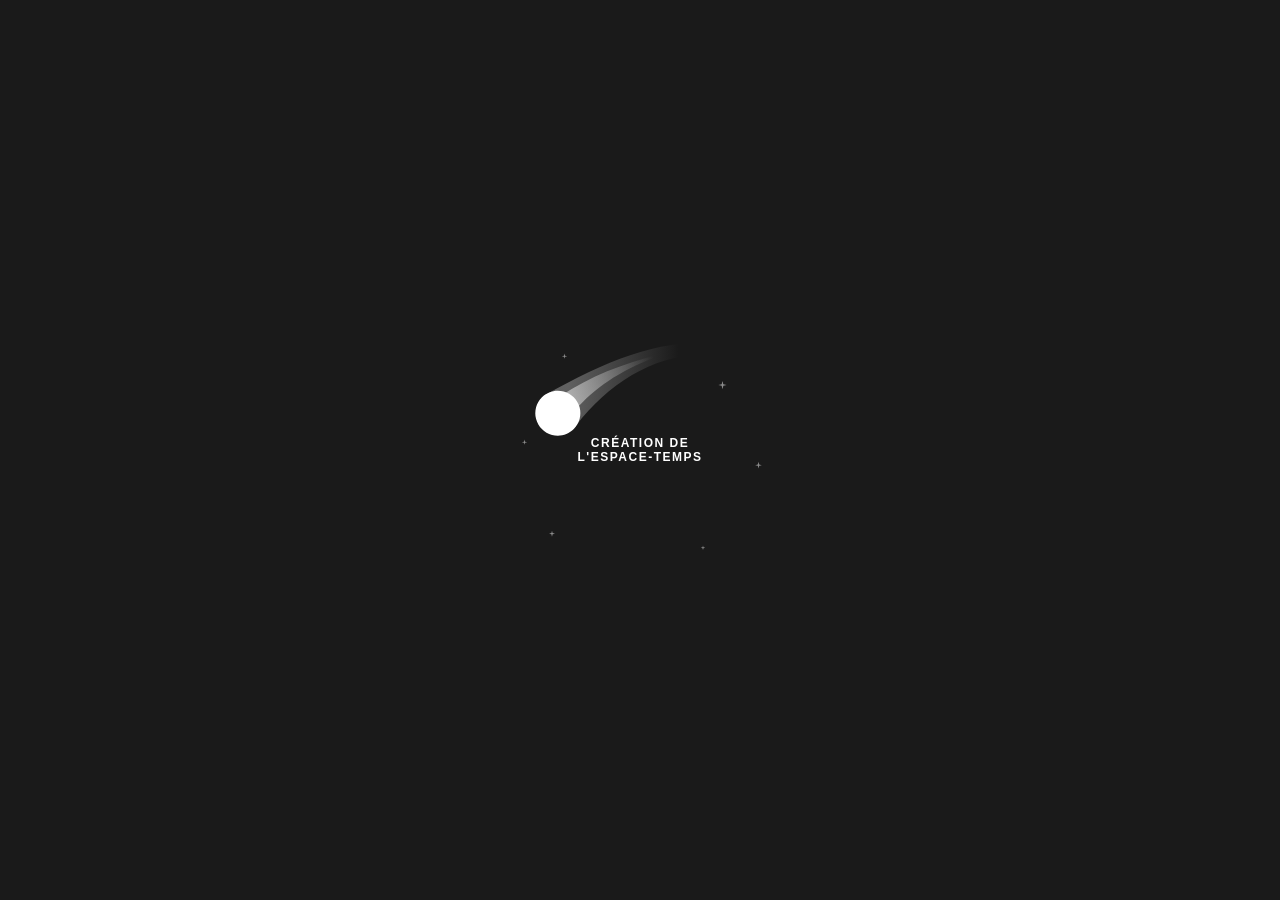
<file: index.html>
<!DOCTYPE html>
<html lang="fr">
<head>
<meta charset="UTF-8">
<meta http-equiv="refresh" content="0; url=/electron/">
<title>Electron</title>
</head>
<body>
<a href="/electron/">Continuer vers Electron</a>
</body>
</html>
</file>
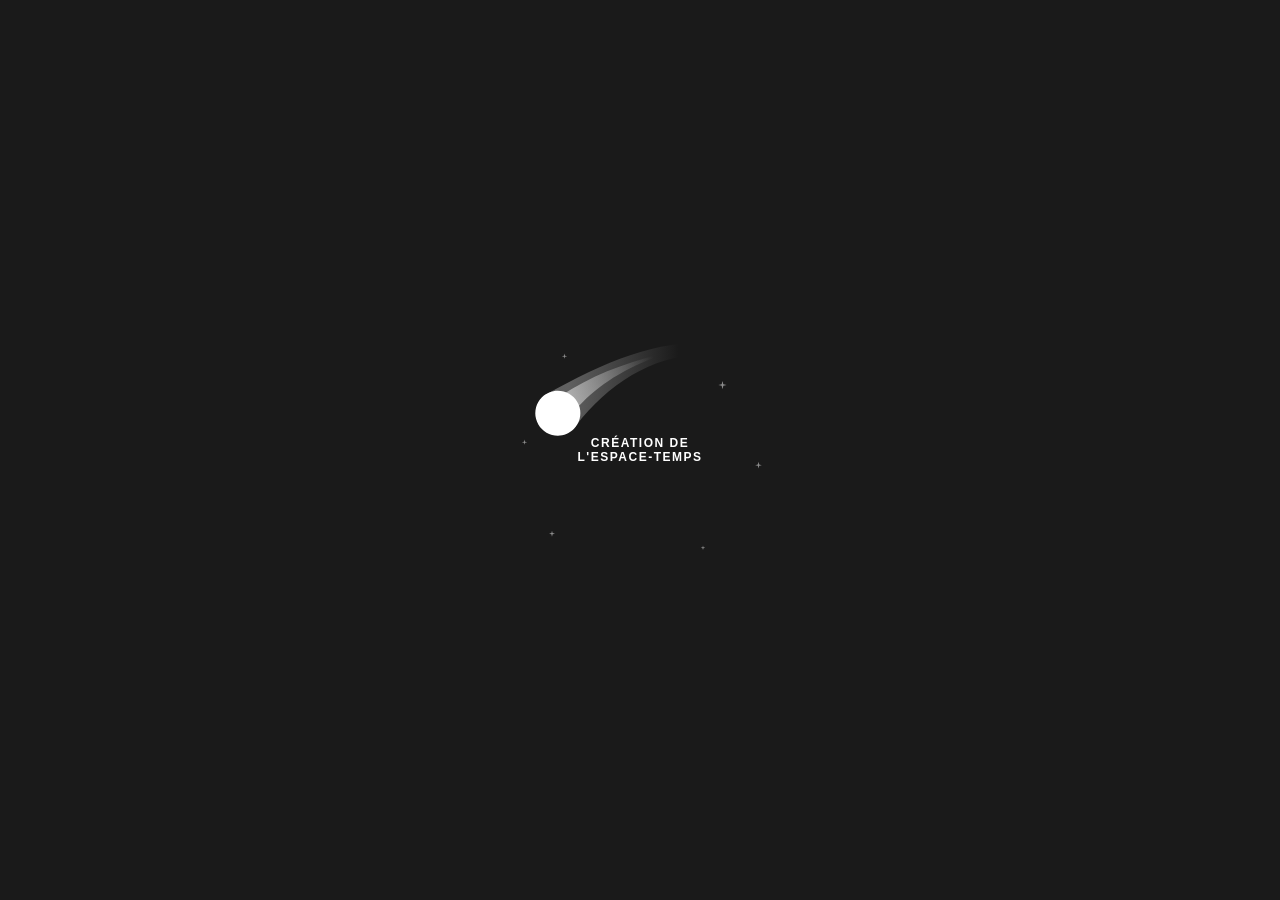
<file: electron/index.html>
<!DOCTYPE html>
<html lang="fr">
<head>
<meta charset="UTF-8">
<meta name="viewport" content="width=device-width, initial-scale=1, maximum-scale=1, user-scalable=no, viewport-fit=cover">
<meta http-equiv="Content-Security-Policy" content="default-src 'self'; connect-src 'self' https://electron.echecetmaths-coursparticuliers.workers.dev; img-src 'self' data: blob:; style-src 'self' 'unsafe-inline'; script-src 'self'">
<meta name="theme-color" content="#1a1a1a">
<meta name="mobile-web-app-capable" content="yes">
<meta name="apple-mobile-web-app-capable" content="yes">
<meta name="apple-mobile-web-app-status-bar-style" content="black-translucent">
<meta name="apple-mobile-web-app-title" content="Electron">
<title>Electron</title>
<link rel="manifest" href="manifest.webmanifest">
<link rel="apple-touch-icon" href="icons/icon-180.png">
<link rel="stylesheet" href="style.css">
</head>
<body>

<div id="splash-screen">
  <div class="splash-orbit">
    <svg viewBox="-110 -110 220 220" width="220" height="220">
      <defs>
        <linearGradient id="splash-tail-grad-a" x1="304.633" y1="324.722" x2="863.633" y2="326.722" gradientUnits="userSpaceOnUse">
          <stop stop-color="#D9D9D9"/>
          <stop offset="1" stop-color="#D9D9D9" stop-opacity="0"/>
        </linearGradient>
        <linearGradient id="splash-tail-grad-b" x1="308.632" y1="320.722" x2="744.133" y2="118.722" gradientUnits="userSpaceOnUse">
          <stop stop-color="#D9D9D9"/>
          <stop offset="1" stop-color="#D9D9D9" stop-opacity="0"/>
        </linearGradient>
      </defs>
      <g class="splash-comet-group">
        <g transform="translate(-131.65 -113.87) scale(0.19687)">
          <path d="M1059.13 27.2217C729.133 27.2217 508.544 120.665 181.788 301.126L345.633 453.222C528.133 211.722 819.133 46.2269 1094.13 114.222L1059.13 27.2217Z" fill="url(#splash-tail-grad-a)" fill-opacity="0.37"/>
          <path d="M750.984 100.185C749.881 98.419 747.776 97.5637 745.758 98.0772C587.47 138.359 413.221 204.687 268.75 301.849C246.114 317.072 241.617 348.31 257.524 370.47C278.203 399.278 322.193 398.657 344.976 371.482C428.582 271.756 563.551 174.911 748.52 107.26C751.39 106.21 752.604 102.776 750.984 100.185Z" fill="url(#splash-tail-grad-b)" fill-opacity="0.64"/>
          <path d="M281.085 280.862C241.598 270.281 199.466 281.57 170.56 310.477V310.477C141.653 339.383 130.364 381.515 140.944 421.002V421.002C151.525 460.489 182.368 491.332 221.855 501.912V501.912C261.341 512.493 303.473 501.203 332.38 472.297V472.297C361.286 443.391 372.575 401.259 361.995 361.772V361.772C351.414 322.285 320.572 291.442 281.085 280.862V280.862Z" fill="white"/>
        </g>
      </g>
    </svg>
    <svg class="splash-star s1" viewBox="0 0 24 24"><path d="M12 2l1.8 7.2L21 11l-7.2 1.8L12 20l-1.8-7.2L3 11l7.2-1.8z"/></svg>
    <svg class="splash-star s2" viewBox="0 0 24 24"><path d="M12 2l1.8 7.2L21 11l-7.2 1.8L12 20l-1.8-7.2L3 11l7.2-1.8z"/></svg>
    <svg class="splash-star s3" viewBox="0 0 24 24"><path d="M12 2l1.8 7.2L21 11l-7.2 1.8L12 20l-1.8-7.2L3 11l7.2-1.8z"/></svg>
    <svg class="splash-star s4" viewBox="0 0 24 24"><path d="M12 2l1.8 7.2L21 11l-7.2 1.8L12 20l-1.8-7.2L3 11l7.2-1.8z"/></svg>
    <svg class="splash-star s5" viewBox="0 0 24 24"><path d="M12 2l1.8 7.2L21 11l-7.2 1.8L12 20l-1.8-7.2L3 11l7.2-1.8z"/></svg>
    <svg class="splash-star s6" viewBox="0 0 24 24"><path d="M12 2l1.8 7.2L21 11l-7.2 1.8L12 20l-1.8-7.2L3 11l7.2-1.8z"/></svg>
    <div class="splash-text">Création de l'espace-temps</div>
  </div>
</div>

<div id="app">

  <aside id="sidebar">
    <div id="sidebar-header">
      <div id="logo"><span class="pulse-dot-wrap"><span class="pulse-ring"></span><span class="pulse-ring pulse-ring2"></span><span class="pulse-core"></span></span>Electron</div>
      <div id="sidebar-actions">
        <button id="btn-new-board" title="Nouveau tableau">+ Nouveau</button>
        <button id="btn-select-boards" title="Sélectionner des tableaux">Sélectionner</button>
      </div>
    </div>
    <div id="board-select-bar" class="hidden">
      <label class="board-select-all"><input type="checkbox" id="chk-select-all"> Tout sélectionner</label>
      <button id="btn-delete-selected" disabled>Supprimer</button>
      <button id="btn-cancel-select">Annuler</button>
    </div>
    <div id="board-list"></div>
    <div id="subscribe-btn-wrap">
      <div id="subscribe-btn-stars"></div>
      <button id="btn-subscribe" title="Personnaliser l'export PDF">
        <svg viewBox="0 0 24 24" fill="none" stroke="currentColor" stroke-width="1.6" stroke-linejoin="round"><path d="M12 17.27L18.18 21l-1.64-7.03L22 9.24l-7.19-.61L12 2 9.19 8.63 2 9.24l5.46 4.73L5.82 21z"/></svg>
        <span id="btn-subscribe-label">Personnaliser l'export PDF</span>
      </button>
    </div>
    <button id="btn-promo" title="Visiter echecetmaths.com">Propulsé par Echec &amp; Maths – Cours particuliers</button>
  </aside>

  <main id="main">
    <div id="topbar">
      <div class="tb-group">
        <button id="toggle-sidebar" class="icon-btn" title="Afficher/masquer la liste">☰</button>
        <input id="board-title" type="text" value="Tableau sans titre" spellcheck="false" title="Cliquer pour renommer le tableau">
      </div>
      <div class="tb-group" id="topbar-actions">
        <button id="btn-pages-mode" class="icon-btn" title="Mode pages A4">
          <svg viewBox="0 0 24 24" fill="none" stroke="currentColor" stroke-width="2" stroke-linecap="round">
            <rect x="5" y="2.5" width="14" height="19" rx="1.5" stroke-dasharray="2.8 2.8"/>
          </svg>
        </button>
        <button id="btn-settings" class="icon-btn" title="Réglages de l'export PDF">
          <svg viewBox="0 0 332 294" fill="none" xmlns="http://www.w3.org/2000/svg">
            <circle cx="165.777" cy="147" r="138" stroke="currentColor" stroke-width="18"/>
            <path d="M227.78 34.0013C276.575 5.77308 315.196 -4.90496 327.582 9.66242C347.616 33.2245 291.433 113.908 202.093 189.873L199.999 191.647C111.372 266.498 23.9311 308.136 4.05311 284.758C-8.36052 270.158 8.48887 233.626 44.3578 189.875C44.331 189.917 44.3045 189.959 44.2777 190L52.5306 208.45C48.1718 214.003 44.1709 219.396 40.5531 224.591C29.6777 240.209 22.8629 253.188 19.7953 262.811C17.9597 268.569 17.91 271.571 18.0394 272.867C19.2971 273.202 22.268 273.636 28.2465 272.75C38.2378 271.27 52.1428 266.629 69.306 258.406C103.384 242.078 146.592 213.438 190.433 176.16C234.274 138.882 269.489 100.841 291.082 69.8304C301.958 54.2126 308.773 41.234 311.84 31.6107C313.676 25.8513 313.727 22.849 313.597 21.554C312.34 21.218 309.369 20.7851 303.389 21.6712C293.398 23.1519 279.493 27.7917 262.329 36.015C256.616 38.7527 250.645 41.8367 244.457 45.2493C244.564 45.1664 244.671 45.0834 244.778 45.0003L227.78 34.0013Z" fill="currentColor"/>
          </svg>
        </button>
        <button id="btn-export" class="icon-btn" title="Exporter">
          <svg viewBox="0 0 24 24">
            <g transform="rotate(315 12 12)"><path d="M12 2.5c2.8 1.8 4.5 5.3 4.5 8.8 0 2.4-.7 4.5-1.8 6.2l-2.7 3-2.7-3C8.2 15.8 7.5 13.7 7.5 11.3c0-3.5 1.7-7 4.5-8.8z"/><circle cx="12" cy="10.5" r="1.7"/><path d="M8.3 15.5c-1.8.4-3 2-3 4.8 2.5 0 4.1-1.1 4.6-2.9M15.7 15.5c1.8.4 3 2 3 4.8-2.5 0-4.1-1.1-4.6-2.9"/></g>
            <g transform="scale(-1,1) translate(-24,0)">
              <path d="M4 18.2l.6 1.6 1.6.6-1.6.6-.6 1.6-.6-1.6-1.6-.6 1.6-.6z" fill="currentColor" stroke="none"/>
              <path d="M7.8 14.5l.4 1.1 1.1.4-1.1.4-.4 1.1-.4-1.1-1.1-.4 1.1-.4z" fill="currentColor" stroke="none"/>
            </g>
          </svg>
        </button>
        <button id="btn-theme" class="icon-btn" title="Thème"></button>
        <button id="btn-shortcuts" class="icon-btn" title="Raccourcis clavier">
          <svg viewBox="0 0 24 24"><path d="M12 2l1.8 7.2L21 11l-7.2 1.8L12 20l-1.8-7.2L3 11l7.2-1.8z"/></svg>
        </button>
        <button id="btn-clear" class="icon-btn" title="Effacer le tableau">🗑</button>
      </div>
    </div>

    <div id="canvas-wrap">
      <canvas id="board-canvas"></canvas>
      <div id="overlay-layer"></div>
      <div id="selection-toolbar"></div>

      <div id="tool-flyout"></div>

      <div id="calc-stars"></div>
      <div id="calc-panel" class="hidden">
        <div id="calc-header">
          <span>Calculatrice</span>
          <div id="calc-header-actions">
            <button id="calc-mode-toggle" title="Basculer degrés / radians">DEG</button>
            <button id="calc-close" title="Fermer">✕</button>
          </div>
        </div>
        <div id="calc-tabs">
          <button id="calc-tab-calc" class="calc-tab active">Calcul</button>
          <button id="calc-tab-func" class="calc-tab">Fonction</button>
        </div>
        <input id="calc-input" type="text" placeholder="Ex : sin(30)+2^3" spellcheck="false" autocomplete="off">
        <div id="calc-result"></div>
        <div id="calc-func-options" class="hidden">
          <div class="calc-range-row">
            <span class="calc-range-label">x</span>
            <input type="number" id="calc-xmin" step="any" aria-label="x minimum">
            <input type="number" id="calc-xmax" step="any" aria-label="x maximum">
          </div>
          <div class="calc-range-row">
            <span class="calc-range-label">y</span>
            <input type="number" id="calc-ymin" step="any" aria-label="y minimum">
            <input type="number" id="calc-ymax" step="any" aria-label="y maximum">
          </div>
          <div id="calc-func-toggles">
            <button type="button" data-flag="showRoots">Racines</button>
            <button type="button" data-flag="showIntercept">Ordonnée à l'origine</button>
            <button type="button" data-flag="showAsymptotes">Asymptotes</button>
          </div>
        </div>
        <div id="calc-buttons"></div>
      </div>

      <div id="custom-cursor">
        <span class="pulse-ring"></span><span class="pulse-ring pulse-ring2"></span><span class="pulse-core"></span>
        <svg id="eraser-ring" viewBox="0 0 100 100"><circle cx="50" cy="50" r="46" stroke-width="8" stroke-dasharray="10 14"/></svg>
        <span id="cursor-badge"></span>
      </div>

      <div id="toolbar-stars"></div>

      <div id="bottom-toolbar">
        <button class="tool-btn" id="btn-undo" title="Annuler (Ctrl+Z)">↺</button>
        <button class="tool-btn" id="btn-redo" title="Rétablir (Ctrl+Y)">↻</button>
        <span class="bt-sep"></span>
        <button class="tool-btn" data-tool="select" data-flyout="select" title="Sélection (A)">
          <svg viewBox="0 0 24 24"><path d="M3 3l7.07 16.97 2.51-7.39 7.39-2.51L3 3z"/></svg>
        </button>
        <button class="tool-btn" data-tool="hand" title="Main / déplacer (Z)">
          <svg viewBox="0 0 24 24"><path d="M8 12V5a1.5 1.5 0 0 1 3 0v5M11 10V3.5a1.5 1.5 0 0 1 3 0V10m3 0V5a1.5 1.5 0 0 1 3 0v9c0 3.5-2 7-6 7s-6-2-8-5l-1.5-3c-.5-1 0-2 1-2.2.7-.15 1.3.1 1.8.7L8 13"/></svg>
        </button>
        <span class="bt-sep"></span>
        <button class="tool-btn" data-tool="pen" data-flyout="pen" title="Stylo (E)">
          <svg viewBox="0 0 24 24"><g transform="rotate(315 12 12)"><path d="M12 2.5c2.8 1.8 4.5 5.3 4.5 8.8 0 2.4-.7 4.5-1.8 6.2l-2.7 3-2.7-3C8.2 15.8 7.5 13.7 7.5 11.3c0-3.5 1.7-7 4.5-8.8z"/><circle cx="12" cy="10.5" r="1.7"/><path d="M8.3 15.5c-1.8.4-3 2-3 4.8 2.5 0 4.1-1.1 4.6-2.9M15.7 15.5c1.8.4 3 2 3 4.8-2.5 0-4.1-1.1-4.6-2.9"/></g></svg>
        </button>
        <span class="bt-sep"></span>
        <button class="tool-btn" data-tool="note" title="Ajouter une note (N)">
          <svg viewBox="0 0 24 24"><path d="M4 4h16v11l-5 5H4V4z"/><path d="M15 20v-5h5"/></svg>
        </button>
        <span class="bt-sep"></span>
        <button class="tool-btn" data-tool="text" title="Texte (T)">
          <svg viewBox="0 0 24 24"><path d="M5 6h14M12 6v13"/></svg>
        </button>
        <button class="tool-btn" data-tool="shapes" data-flyout="shapes" title="Formes">
          <svg viewBox="0 0 24 24"><rect x="3" y="3" width="9" height="9" rx="1.5"/><circle cx="16.5" cy="16.5" r="4.5"/></svg>
        </button>
        <button class="tool-btn" data-flyout="maths" title="Maths">
          <svg viewBox="0 0 24 24"><path d="M3 21V3M3 21h18"/><path d="M6.5 15c1.8-6 3.6-6 5.5 0s3.7 6 5.5 0"/></svg>
        </button>
        <span class="bt-sep"></span>
        <button class="tool-btn" id="btn-grid" title="Afficher / masquer le quadrillage">
          <svg viewBox="0 0 24 24"><rect x="3" y="3" width="18" height="18" rx="1.5"/><path d="M3 9h18M3 15h18M9 3v18M15 3v18"/></svg>
        </button>
        <span class="bt-sep"></span>
        <button class="tool-btn" id="btn-insert" title="Insérer une image ou un document (PDF)">
          <svg viewBox="0 0 24 24"><circle cx="12" cy="12" r="9"/><path d="M12 8v8M8 12h8"/></svg>
        </button>
      </div>

      <div id="empty-state" class="hidden">
        <div class="empty-state-inner">
          <p>Aucun tableau sélectionné</p>
          <button id="btn-empty-new">+ Nouveau tableau</button>
        </div>
      </div>

      <div id="zoom-pill">
        <button id="btn-zoom-out" title="Zoom arrière">
          <svg viewBox="0 0 24 24"><circle cx="10.5" cy="10.5" r="6.5"/><path d="M21 21l-4.8-4.8M8 10.5h5"/></svg>
        </button>
        <span id="zoom-level">100%</span>
        <button id="btn-zoom-in" title="Zoom avant">
          <svg viewBox="0 0 24 24"><circle cx="10.5" cy="10.5" r="6.5"/><path d="M21 21l-4.8-4.8M10.5 8v5M8 10.5h5"/></svg>
        </button>
        <button id="btn-zoom-fit" title="Ajuster à l'écran">
          <svg viewBox="0 0 24 24"><path d="M9 4H5a1 1 0 0 0-1 1v4M15 4h4a1 1 0 0 1 1 1v4M9 20H5a1 1 0 0 1-1-1v-4M15 20h4a1 1 0 0 0 1-1v-4"/></svg>
        </button>
      </div>
    </div>
    <div id="status-bar">
      <span id="save-status">Enregistré</span>
    </div>
  </main>

  <div id="subscribe-modal" class="hidden">
    <div id="subscribe-panel">
      <div id="subscribe-header">
        <span id="subscribe-title">Personnaliser l'export PDF</span>
        <button id="btn-subscribe-close" title="Fermer">✕</button>
      </div>
      <div id="subscribe-body">

        <!-- Not subscribed: explainer + subscribe -->
        <div id="subscribe-screen-explainer">
          <p class="subscribe-intro">Avec l'abonnement, personnalise l'apparence de tes exports PDF :</p>
          <div id="subscribe-compare">
            <div class="subscribe-compare-col">
              <div class="subscribe-compare-head">Sans abonnement</div>
              <div class="subscribe-compare-row"><span class="sc-label">Header</span><span class="sc-value">Texte fixe</span></div>
              <div class="subscribe-compare-row"><span class="sc-label">Footer</span><span class="sc-value">Texte fixe</span></div>
              <div class="subscribe-compare-row"><span class="sc-label">Dernière page</span><span class="sc-value">Page fixe (QR code)</span></div>
              <div class="subscribe-compare-row"><span class="sc-label">Logo</span><span class="sc-value">Logo Echec &amp; Maths</span></div>
            </div>
            <div class="subscribe-compare-col subscribe-compare-col-highlight">
              <div class="subscribe-compare-head">Avec abonnement</div>
              <div class="subscribe-compare-row"><span class="sc-label">Header</span><span class="sc-value">Modifiable ou masquable</span></div>
              <div class="subscribe-compare-row"><span class="sc-label">Footer</span><span class="sc-value">Modifiable ou masquable</span></div>
              <div class="subscribe-compare-row"><span class="sc-label">Dernière page</span><span class="sc-value">Ton propre PDF, ou masquable</span></div>
              <div class="subscribe-compare-row"><span class="sc-label">Logo</span><span class="sc-value">Ton propre logo</span></div>
            </div>
          </div>

          <label class="subscribe-label" for="subscribe-email">Email utilisé lors du paiement</label>
          <div id="subscribe-email-row" class="subscribe-email-row">
            <input type="email" id="subscribe-email" placeholder="toi@exemple.com">
            <button id="btn-subscribe-verify">Vérifier</button>
          </div>
          <p id="subscribe-status">Statut : entre ton email et clique sur Vérifier après paiement.</p>

          <div id="subscribe-plans">
            <button id="btn-subscribe-monthly" class="subscribe-plan-btn">S'abonner — 4,99€ / mois</button>
            <button id="btn-subscribe-yearly" class="subscribe-plan-btn">S'abonner — 49,99€ / an</button>
          </div>
          <p id="subscribe-cancel-note">Résiliable à n'importe quel moment, directement depuis l'application.</p>
        </div>

        <!-- Subscribed, opened via the sidebar star button: manage/cancel -->
        <div id="subscribe-screen-manage" class="hidden">
          <p id="manage-status">Chargement...</p>
          <button id="btn-manage-portal" class="subscribe-plan-btn">Gérer mon abonnement (Stripe)</button>
          <button id="btn-manage-change-email" class="subscribe-link-btn">Utiliser un autre email</button>
          <div id="manage-change-email-row" class="subscribe-email-row hidden">
            <input type="email" id="manage-change-email-input" placeholder="nouvel-email@exemple.com">
            <button id="btn-manage-change-email-verify">Vérifier</button>
          </div>
        </div>

        <!-- Subscribed, opened via the gear button: editable export settings -->
        <div id="subscribe-screen-settings" class="hidden">
          <p id="pdf-prefs-cancel-notice" class="hidden"></p>
          <div id="pdf-prefs-columns">
            <div id="pdf-prefs-form-col">
              <div class="pdf-prefs-section">
                <label class="subscribe-label">Logo personnalisé</label>
                <div id="pdf-prefs-logo-row">
                  <img id="pdf-prefs-logo-preview" class="hidden">
                  <span id="pdf-prefs-logo-empty">Aucun logo</span>
                  <button id="btn-pdf-prefs-pick-logo">Choisir…</button>
                  <button id="btn-pdf-prefs-clear-logo" class="hidden">Retirer</button>
                </div>
              </div>

              <div class="pdf-prefs-section">
                <label class="subscribe-label" for="pdf-prefs-header-text">Texte du header (vide = nom du tableau)</label>
                <input type="text" id="pdf-prefs-header-text" placeholder="Nom du tableau">
              </div>

              <div class="pdf-prefs-section">
                <label class="subscribe-label" for="pdf-prefs-footer-text">Texte du footer</label>
                <input type="text" id="pdf-prefs-footer-text">
              </div>

              <div class="pdf-prefs-section">
                <label class="subscribe-label">Page de fin personnalisée</label>
                <div id="pdf-prefs-endpdf-row">
                  <span id="pdf-prefs-endpdf-name">Page par défaut (QR code)</span>
                  <button id="btn-pdf-prefs-pick-endpdf">Choisir un PDF…</button>
                  <button id="btn-pdf-prefs-clear-endpdf" class="hidden">Retirer</button>
                </div>
              </div>

              <div class="pdf-prefs-section pdf-prefs-toggles">
                <label class="pdf-pref-check"><input type="checkbox" id="pdf-prefs-cover"> Afficher la page de garde</label>
                <label class="pdf-pref-check"><input type="checkbox" id="pdf-prefs-end"> Afficher la page de fin</label>
                <label class="pdf-pref-check"><input type="checkbox" id="pdf-prefs-header"> Afficher le header</label>
                <label class="pdf-pref-check"><input type="checkbox" id="pdf-prefs-footer"> Afficher le footer</label>
                <label class="pdf-pref-check"><input type="checkbox" id="pdf-prefs-page-numbers"> Afficher les numéros de page</label>
                <label class="pdf-pref-check"><input type="checkbox" id="pdf-prefs-stars"> Afficher les étoiles décoratives</label>
                <label class="pdf-pref-check"><input type="checkbox" id="pdf-prefs-logo"> Afficher le logo</label>
                <label class="pdf-pref-check"><input type="checkbox" id="pdf-prefs-meteors"> Afficher les météorites</label>
              </div>

              <button id="btn-pdf-prefs-save">Enregistrer</button>
            </div>

            <div id="pdf-prefs-preview-col">
              <label class="subscribe-label">Aperçu</label>
              <div id="pdf-preview-stack">
                <div id="pdf-preview-loading">Chargement…</div>
              </div>
            </div>
          </div>
        </div>

      </div>
    </div>
  </div>

  <div id="portal-modal" class="hidden">
    <div id="portal-modal-inner">
      <div id="portal-modal-header">
        <span>Gérer mon abonnement</span>
        <button id="btn-portal-close" title="Fermer">✕</button>
      </div>
      <div id="portal-modal-slot"></div>
    </div>
  </div>

  <div id="shortcuts-modal" class="hidden">
    <div id="shortcuts-panel">
      <div id="shortcuts-header">
        <span>Raccourcis clavier</span>
        <button id="btn-shortcuts-close" title="Fermer">✕</button>
      </div>
      <p id="shortcuts-intro">Clique sur une touche pour la changer, puis appuie sur la nouvelle touche.</p>
      <div id="shortcuts-list"></div>
      <button id="btn-shortcuts-reset">Réinitialiser les raccourcis par défaut</button>
    </div>
  </div>

  <div id="pdf-import-modal" class="hidden">
    <div id="pdf-import-panel">
      <div id="pdf-import-header">
        <span id="pdf-import-title">Importer un PDF</span>
        <button id="btn-pdf-import-close" title="Fermer">✕</button>
      </div>
      <p id="pdf-import-status">Lecture du document…</p>
      <div id="pdf-import-pages"></div>
      <div id="pdf-import-actions">
        <button id="btn-pdf-import-toggle-all" class="subscribe-link-btn">Tout désélectionner</button>
        <span id="pdf-import-count"></span>
        <button id="btn-pdf-import-confirm">Importer</button>
      </div>
    </div>
  </div>

  <input type="file" id="image-input" accept="image/*,application/pdf" style="display:none">
</div>

<script src="vendor/pdf.min.js"></script>
<script src="pdf-lib.min.js"></script>
<script src="pdf-export.js"></script>
<script src="api-shim.js"></script>
<script src="app.js"></script>
<script src="register-sw.js"></script>
</body>
</html>
</file>
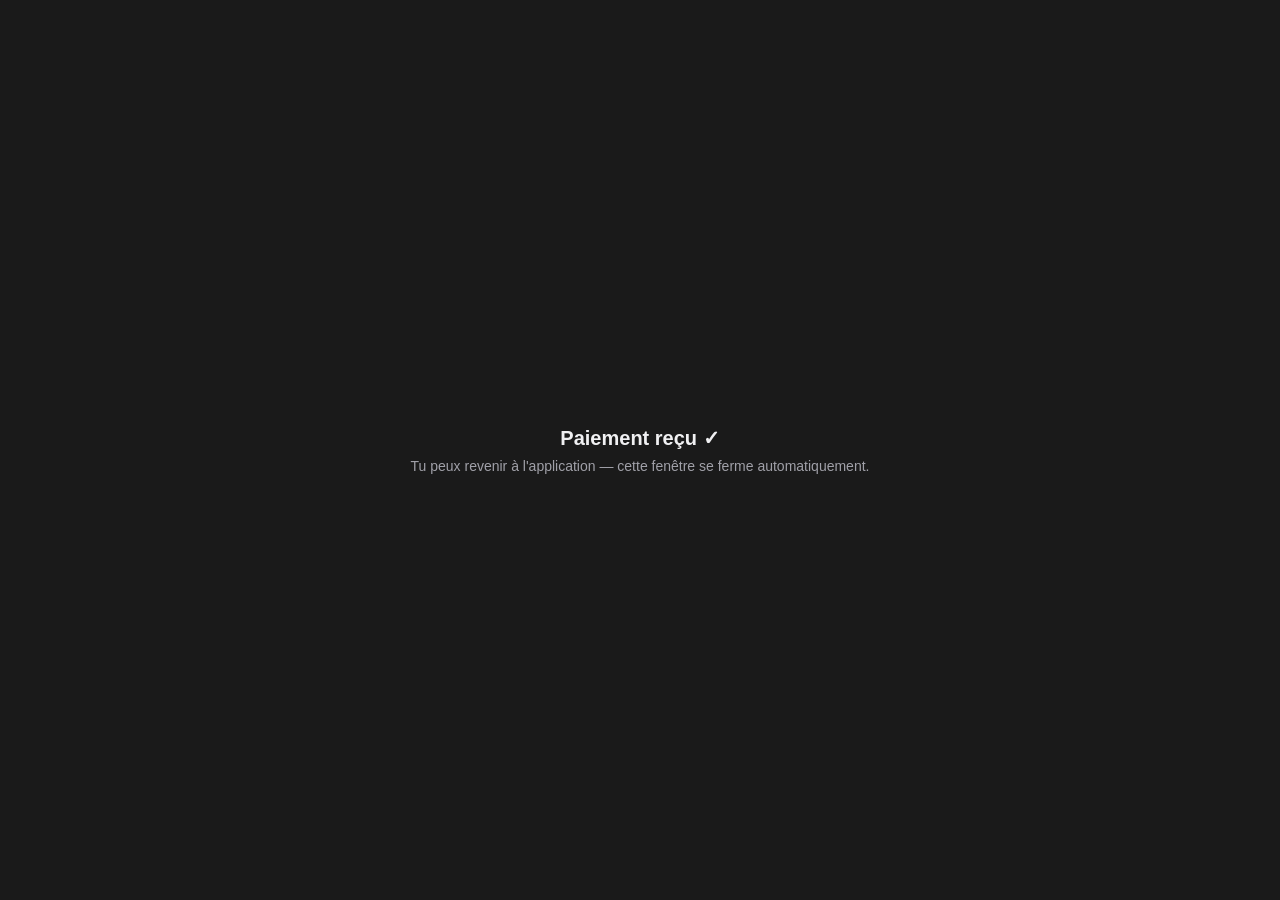
<file: payment-success.html>
<!DOCTYPE html>
<html lang="fr">
<head>
<meta charset="UTF-8">
<meta name="viewport" content="width=device-width, initial-scale=1">
<meta http-equiv="Content-Security-Policy" content="default-src 'self'; style-src 'self' 'unsafe-inline'; script-src 'self'">
<title>Paiement reçu</title>
<style>
  html,body{margin:0;height:100%;background:#1a1a1a;color:#f0f0f2;font-family:-apple-system,"Segoe UI",Roboto,sans-serif;}
  body{display:flex;align-items:center;justify-content:center;text-align:center;padding:24px;box-sizing:border-box;}
  h1{font-size:20px;margin:0 0 8px;}
  p{color:#a0a0a8;font-size:14px;margin:0;}
</style>
</head>
<body>
  <div>
    <h1>Paiement reçu ✓</h1>
    <p>Tu peux revenir à l'application — cette fenêtre se ferme automatiquement.</p>
  </div>
  <script src="payment-success.js"></script>
</body>
</html>
</file>
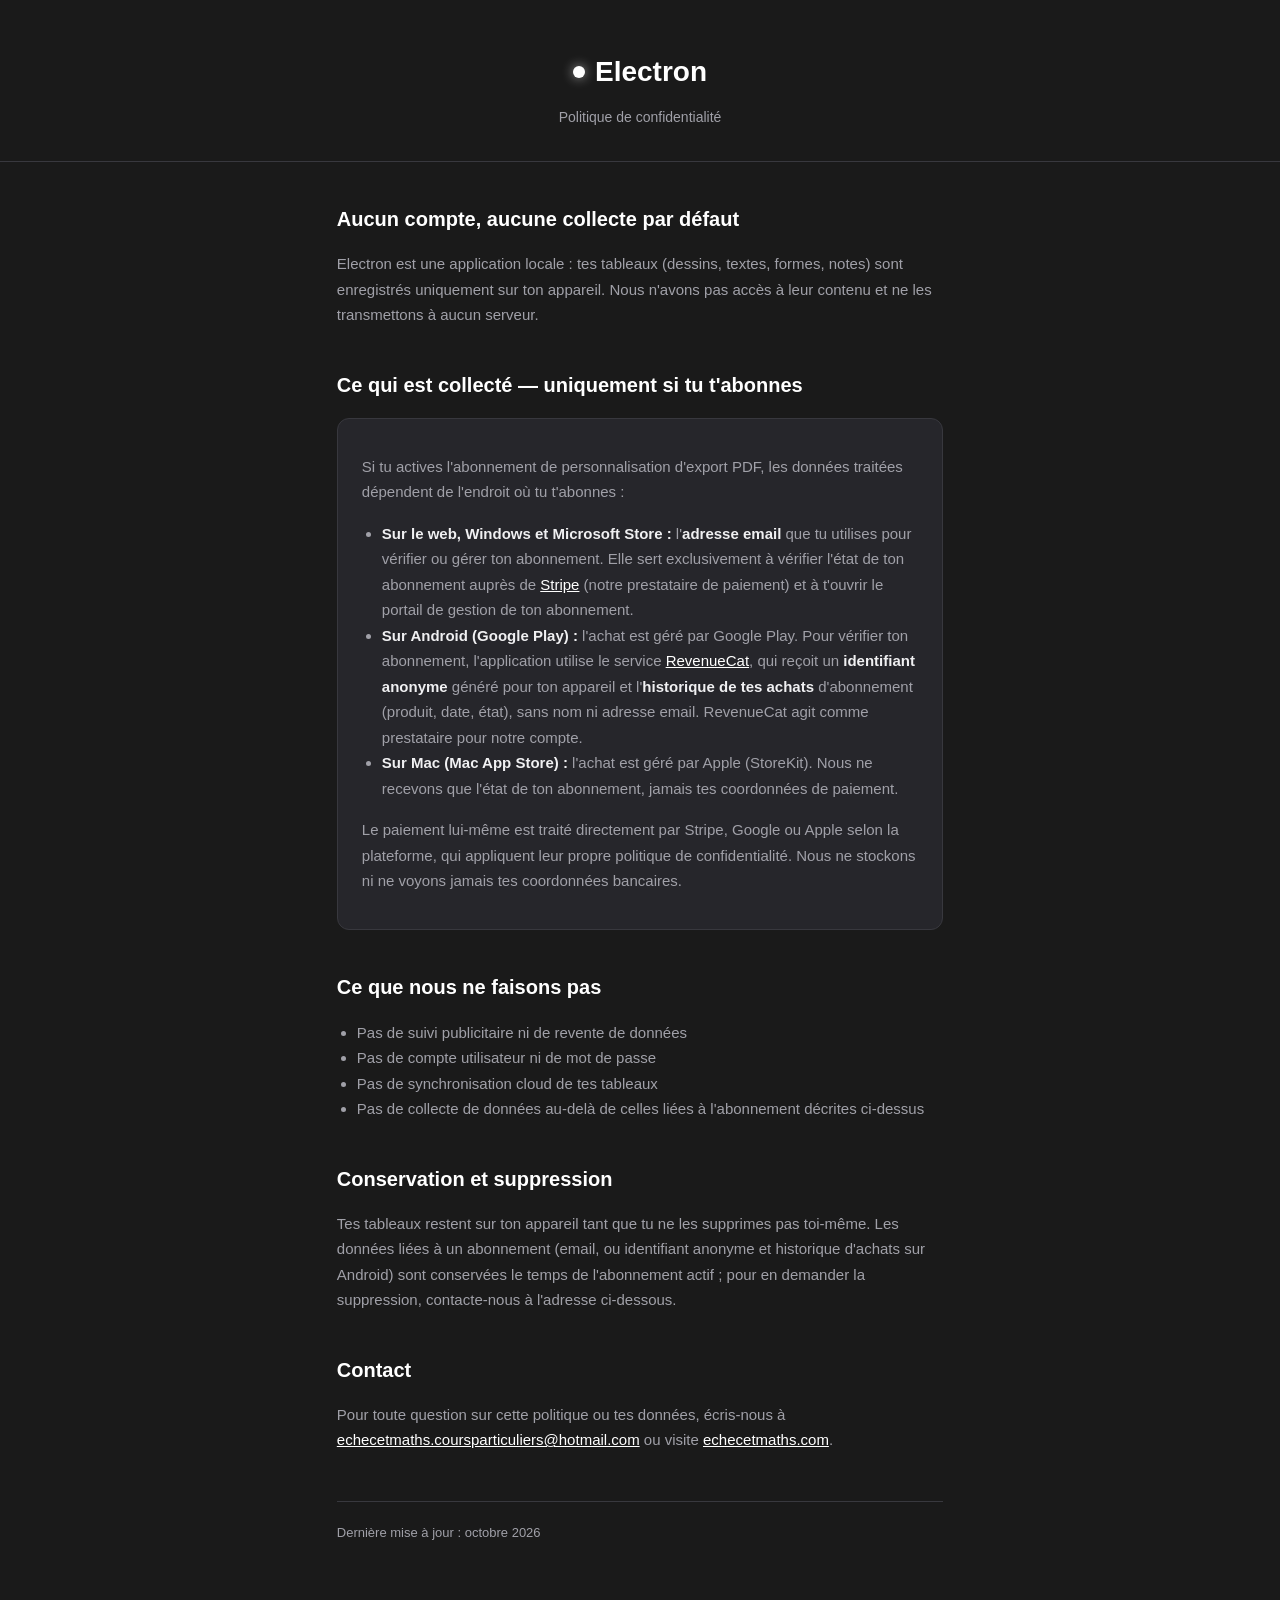
<file: electron/confidentialite.html>
<!DOCTYPE html>
<html lang="fr">
<head>
<meta charset="UTF-8">
<meta name="viewport" content="width=device-width, initial-scale=1">
<title>Politique de confidentialité — Electron</title>
<style>
  :root {
    --bg: #1a1a1a;
    --panel: #232326;
    --card: #26262b;
    --border: #38383e;
    --text: #f0f0f2;
    --text-dim: #a0a0a8;
    --accent: #ffffff;
  }
  * { box-sizing: border-box; }
  body {
    margin: 0;
    padding: 0;
    background: var(--bg);
    color: var(--text);
    font-family: -apple-system, "Segoe UI", Roboto, Helvetica, Arial, sans-serif;
    line-height: 1.7;
  }
  header {
    padding: 48px 6vw 32px;
    text-align: center;
    border-bottom: 1px solid var(--border);
  }
  .logo {
    display: inline-flex;
    align-items: center;
    gap: 10px;
    font-size: 28px;
    font-weight: 700;
    color: var(--accent);
  }
  .logo .dot {
    width: 12px;
    height: 12px;
    border-radius: 50%;
    background: #fff;
    box-shadow: 0 0 12px rgba(255,255,255,0.6);
  }
  .subtitle {
    margin-top: 10px;
    color: var(--text-dim);
    font-size: 14px;
  }
  main {
    max-width: 760px;
    margin: 0 auto;
    padding: 40px 6vw 80px;
  }
  h2 {
    font-size: 20px;
    margin-top: 40px;
    margin-bottom: 12px;
    color: var(--accent);
  }
  h2:first-of-type { margin-top: 0; }
  p, li {
    color: var(--text-dim);
    font-size: 15px;
  }
  strong { color: var(--text); }
  ul { padding-left: 20px; }
  .card {
    background: var(--card);
    border: 1px solid var(--border);
    border-radius: 12px;
    padding: 20px 24px;
    margin: 16px 0;
  }
  .updated {
    color: var(--text-dim);
    font-size: 13px;
    margin-top: 48px;
    padding-top: 20px;
    border-top: 1px solid var(--border);
  }
  a { color: #fff; }
</style>
</head>
<body>

<header>
  <div class="logo"><span class="dot"></span>Electron</div>
  <div class="subtitle">Politique de confidentialité</div>
</header>

<main>
  <h2>Aucun compte, aucune collecte par défaut</h2>
  <p>Electron est une application locale : tes tableaux (dessins, textes, formes, notes) sont enregistrés uniquement sur ton appareil. Nous n'avons pas accès à leur contenu et ne les transmettons à aucun serveur.</p>

  <h2>Ce qui est collecté — uniquement si tu t'abonnes</h2>
  <div class="card">
    <p>Si tu actives l'abonnement de personnalisation d'export PDF, les données traitées dépendent de l'endroit où tu t'abonnes :</p>
    <ul>
      <li><strong>Sur le web, Windows et Microsoft Store :</strong> l'<strong>adresse email</strong> que tu utilises pour vérifier ou gérer ton abonnement. Elle sert exclusivement à vérifier l'état de ton abonnement auprès de <a href="https://stripe.com/fr/privacy" target="_blank" rel="noopener">Stripe</a> (notre prestataire de paiement) et à t'ouvrir le portail de gestion de ton abonnement.</li>
      <li><strong>Sur Android (Google Play) :</strong> l'achat est géré par Google Play. Pour vérifier ton abonnement, l'application utilise le service <a href="https://www.revenuecat.com/privacy" target="_blank" rel="noopener">RevenueCat</a>, qui reçoit un <strong>identifiant anonyme</strong> généré pour ton appareil et l'<strong>historique de tes achats</strong> d'abonnement (produit, date, état), sans nom ni adresse email. RevenueCat agit comme prestataire pour notre compte.</li>
      <li><strong>Sur Mac (Mac App Store) :</strong> l'achat est géré par Apple (StoreKit). Nous ne recevons que l'état de ton abonnement, jamais tes coordonnées de paiement.</li>
    </ul>
    <p>Le paiement lui-même est traité directement par Stripe, Google ou Apple selon la plateforme, qui appliquent leur propre politique de confidentialité. Nous ne stockons ni ne voyons jamais tes coordonnées bancaires.</p>
  </div>

  <h2>Ce que nous ne faisons pas</h2>
  <ul>
    <li>Pas de suivi publicitaire ni de revente de données</li>
    <li>Pas de compte utilisateur ni de mot de passe</li>
    <li>Pas de synchronisation cloud de tes tableaux</li>
    <li>Pas de collecte de données au-delà de celles liées à l'abonnement décrites ci-dessus</li>
  </ul>

  <h2>Conservation et suppression</h2>
  <p>Tes tableaux restent sur ton appareil tant que tu ne les supprimes pas toi-même. Les données liées à un abonnement (email, ou identifiant anonyme et historique d'achats sur Android) sont conservées le temps de l'abonnement actif ; pour en demander la suppression, contacte-nous à l'adresse ci-dessous.</p>

  <h2>Contact</h2>
  <p>Pour toute question sur cette politique ou tes données, écris-nous à <a href="mailto:echecetmaths.coursparticuliers@hotmail.com">echecetmaths.coursparticuliers@hotmail.com</a> ou visite <a href="https://echecetmaths.com" target="_blank" rel="noopener">echecetmaths.com</a>.</p>

  <p class="updated">Dernière mise à jour : octobre 2026</p>
</main>

</body>
</html>
</file>
<file: electron/style.css>
:root {
  --accent: #2a2a2a;
  --accent-light: #ececec;
  --accent-contrast: #ffffff;
  --bg: #f5f5f7;
  --panel: #ffffff;
  --border: #e2e2e6;
  --text: #1c1c1e;
  --text-dim: #6e6e73;
  --canvas-bg: #fafafa;
  --dot: #d7d7dc;
}

:root[data-theme="dark"] {
  --accent: #ffffff;
  --accent-light: #3a3a3e;
  --accent-contrast: #1a1a1a;
  --bg: #1e1e22;
  --panel: #26262b;
  --border: #38383e;
  --text: #f0f0f2;
  --text-dim: #a0a0a8;
  --canvas-bg: #232326;
  --dot: #3a3a40;
}

/* Light mode variants: same palette as the base :root, only the accent (used for buttons,
   selection, and the whiteboard's page-border guides) changes per subject. */
:root[data-theme="physique"] {
  --accent: #FF8A1F;
  --accent-light: #FFECD9;
  --accent-contrast: #ffffff;
}
:root[data-theme="chimie"] {
  --accent: #57B3FE;
  --accent-light: #E2F2FF;
  --accent-contrast: #ffffff;
}
:root[data-theme="biologie"] {
  --accent: #6DC82A;
  --accent-light: #E7F7DA;
  --accent-contrast: #ffffff;
}

* { box-sizing: border-box; }

html, body {
  margin: 0;
  padding: 0;
  height: 100%;
  overflow: hidden;
  font-family: -apple-system, "Segoe UI", Roboto, Helvetica, Arial, sans-serif;
  background: var(--bg);
  color: var(--text);
}

/* Splash screen: orbiting comet + trail + twinkling stars, shown while boards load */
#splash-screen {
  position: fixed;
  inset: 0;
  z-index: 99999;
  background: #1a1a1a;
  display: flex;
  align-items: center;
  justify-content: center;
  transition: opacity 0.5s ease;
}
#splash-screen.splash-hidden {
  opacity: 0;
  pointer-events: none;
}
.splash-orbit {
  position: relative;
  width: 220px;
  height: 220px;
}
.splash-orbit svg:first-child {
  position: absolute;
  inset: 0;
  overflow: visible;
}
.splash-comet-group {
  transform-origin: 0 0;
  animation: splash-spin 1s linear infinite;
}
@keyframes splash-spin {
  from { transform: rotate(0deg); }
  to { transform: rotate(-360deg); }
}
.splash-text {
  position: absolute;
  left: 50%;
  top: 50%;
  transform: translate(-50%, -50%);
  color: #ffffff;
  font-size: 12px;
  font-weight: 600;
  letter-spacing: 1.5px;
  text-transform: uppercase;
  text-align: center;
  width: 130px;
  animation: splash-glow 2.6s ease-in-out infinite;
}
@keyframes splash-glow {
  0%, 100% { text-shadow: 0 0 6px rgba(255,255,255,0.3), 0 0 2px rgba(255,255,255,0.4); opacity: 0.75; }
  50% { text-shadow: 0 0 18px rgba(255,255,255,0.95), 0 0 6px rgba(255,255,255,0.8); opacity: 1; }
}
.splash-star {
  position: absolute;
  width: 9px;
  height: 9px;
  fill: #fff;
  opacity: 0.5;
  animation: splash-twinkle 2.4s ease-in-out infinite;
}
.splash-star.s1 { top: 6%; left: 14%; width: 7px; height: 7px; animation-delay: 0s; }
.splash-star.s2 { top: 18%; right: 10%; width: 11px; height: 11px; animation-delay: 0.5s; }
.splash-star.s3 { bottom: 10%; left: 8%; width: 8px; height: 8px; animation-delay: 1s; }
.splash-star.s4 { bottom: 4%; right: 20%; width: 6px; height: 6px; animation-delay: 1.5s; }
.splash-star.s5 { top: 45%; left: -4%; width: 7px; height: 7px; animation-delay: 0.8s; }
.splash-star.s6 { top: 55%; right: -6%; width: 9px; height: 9px; animation-delay: 1.9s; }
@keyframes splash-twinkle {
  0%, 100% { opacity: 0.2; transform: scale(0.8); }
  50% { opacity: 0.9; transform: scale(1.15); }
}

#app {
  display: flex;
  height: 100vh;
  width: 100vw;
}

/* Sidebar */
#sidebar {
  width: 260px;
  flex-shrink: 0;
  background: var(--panel);
  border-right: 1px solid var(--border);
  display: flex;
  flex-direction: column;
  transition: margin-left 0.15s ease;
}
#sidebar.collapsed {
  margin-left: -260px;
}

#sidebar-header {
  padding: 16px;
  border-bottom: 1px solid var(--border);
}

#logo {
  font-weight: 700;
  font-size: 16px;
  display: flex;
  align-items: center;
  gap: 8px;
  margin-bottom: 12px;
}
/* Pulsing dot motif (logo + custom cursor), echoing the comet-head logo */
@keyframes pulse-ring-anim {
  0% { transform: scale(0.55); opacity: 0.55; }
  100% { transform: scale(1.9); opacity: 0; }
}
.pulse-dot-wrap {
  position: relative;
  width: 10px;
  height: 10px;
  flex-shrink: 0;
}
.pulse-dot-wrap .pulse-core {
  position: absolute;
  inset: 0;
  border-radius: 50%;
  background: var(--accent);
}
.pulse-dot-wrap .pulse-ring {
  position: absolute;
  inset: 0;
  border-radius: 50%;
  border: 1.4px solid var(--accent);
  animation: pulse-ring-anim 2.2s ease-out infinite;
}
.pulse-dot-wrap .pulse-ring2 { animation-delay: 1.1s; }

/* Custom app cursor: a dot with two soft pulsing rings, following the pointer.
   Color is set inline via JS to match the current drawing color. */
#custom-cursor {
  position: absolute;
  top: 0;
  left: 0;
  width: 18px;
  height: 18px;
  pointer-events: none;
  z-index: 40;
  display: none;
  transform: translate(-50%, -50%) scale(var(--cs, 1));
  color: var(--text);
}
#custom-cursor.visible { display: block; }
#custom-cursor .pulse-core {
  position: absolute;
  left: 50%;
  top: 50%;
  width: 8px;
  height: 8px;
  margin: -4px 0 0 -4px;
  border-radius: 50%;
  background: currentColor;
}
#custom-cursor .pulse-ring {
  position: absolute;
  left: 50%;
  top: 50%;
  width: 8px;
  height: 8px;
  margin: -4px 0 0 -4px;
  border-radius: 50%;
  border: 2.2px solid currentColor;
  animation: pulse-ring-anim-cursor 1.7s ease-out infinite;
}
#custom-cursor .pulse-ring2 { animation-delay: 0.85s; }
#cursor-badge {
  position: absolute;
  right: -10px;
  bottom: -10px;
  width: 15px;
  height: 15px;
  display: none;
  align-items: center;
  justify-content: center;
  color: var(--text);
  background: var(--panel);
  border: 1.5px solid var(--border);
  border-radius: 4px;
}
#cursor-badge.visible { display: flex; }
#cursor-badge svg { width: 10px; height: 10px; }
@keyframes pulse-ring-anim-cursor {
  0% { transform: scale(0.7); opacity: 0.8; }
  100% { transform: scale(2.8); opacity: 0; }
}

/* Rotating dashed ring showing the eraser's actual hitbox, active when an
   eraser mode (full, partial, or the Wacom pen's temporary eraser) is on. */
#eraser-ring {
  position: absolute;
  left: 50%;
  top: 50%;
  display: none;
  pointer-events: none;
  color: currentColor;
  animation: eraser-ring-spin 1.4s linear infinite;
}
#eraser-ring circle {
  fill: none;
  stroke: currentColor;
  stroke-linecap: round;
  opacity: 0.85;
}
@keyframes eraser-ring-spin {
  from { transform: translate(-50%, -50%) rotate(0deg); }
  to { transform: translate(-50%, -50%) rotate(360deg); }
}

/* Scientific calculator panel */
#calc-panel {
  position: absolute;
  top: 50%;
  right: 16px;
  transform: translateY(-50%);
  width: 260px;
  background: var(--panel);
  border: 1px solid var(--border);
  border-radius: 12px;
  box-shadow: 0 10px 30px rgba(0,0,0,0.2);
  z-index: 45;
  padding: 10px;
  display: flex;
  flex-direction: column;
  gap: 8px;
}
#calc-panel.hidden { display: none; }
#calc-header {
  display: flex;
  align-items: center;
  justify-content: space-between;
  font-size: 13px;
  font-weight: 600;
  color: var(--text);
}
#calc-header-actions { display: flex; gap: 4px; }
#calc-header-actions button {
  border: 1px solid var(--border);
  background: transparent;
  color: var(--text-dim);
  font-size: 11px;
  font-weight: 700;
  border-radius: 6px;
  padding: 3px 7px;
  cursor: pointer;
}
#calc-header-actions button:hover { background: var(--bg); }
#calc-header-actions button.active { background: var(--accent); color: var(--accent-contrast); border-color: var(--accent); }
#calc-tabs { display: flex; gap: 4px; margin-bottom: 8px; }
.calc-tab {
  flex: 1;
  border: 1px solid var(--border);
  background: transparent;
  color: var(--text-dim);
  font-size: 12px;
  font-weight: 600;
  border-radius: 6px;
  padding: 5px 0;
  cursor: pointer;
}
.calc-tab:hover { background: var(--bg); }
.calc-tab.active { background: var(--accent); color: var(--accent-contrast); border-color: var(--accent); }
#calc-input {
  width: 100%;
  box-sizing: border-box;
  padding: 8px 10px;
  border-radius: 8px;
  border: 1px solid var(--border);
  background: var(--bg);
  color: var(--text);
  font-size: 14px;
  font-family: inherit;
}
#calc-input:focus { outline: none; border-color: var(--accent); }
#calc-result {
  min-height: 18px;
  padding: 0 2px;
  font-size: 15px;
  font-weight: 600;
  color: var(--accent);
  text-align: right;
  word-break: break-all;
}
#calc-result.error { color: #e0405a; font-weight: 500; font-size: 12px; }
#calc-buttons {
  display: grid;
  grid-template-columns: repeat(5, 1fr);
  gap: 5px;
}
#calc-buttons button {
  border: none;
  background: var(--bg);
  color: var(--text);
  font-size: 12px;
  border-radius: 6px;
  padding: 8px 0;
  cursor: pointer;
}
#calc-buttons button:hover { background: var(--accent-light); }
#calc-buttons button.calc-eq {
  background: var(--accent);
  color: var(--accent-contrast);
  grid-column: span 2;
  font-weight: 700;
}
#calc-buttons button.calc-eq:hover { opacity: 0.9; }

.hidden { display: none !important; }

#sidebar-actions {
  display: flex;
  gap: 6px;
}

#btn-new-board {
  flex: 1;
  padding: 9px 12px;
  border-radius: 8px;
  border: none;
  background: var(--accent);
  color: var(--accent-contrast);
  font-weight: 600;
  font-size: 13px;
  cursor: pointer;
}
#btn-new-board:hover { opacity: 0.9; }

#btn-select-boards {
  padding: 9px 10px;
  border-radius: 8px;
  border: 1px solid var(--border);
  background: transparent;
  color: var(--text);
  font-weight: 600;
  font-size: 12px;
  cursor: pointer;
  white-space: nowrap;
}
#btn-select-boards:hover { background: var(--bg); }
#btn-select-boards.active { background: var(--accent); color: var(--accent-contrast); border-color: var(--accent); }

#board-select-bar {
  display: flex;
  align-items: center;
  gap: 10px;
  padding: 8px 16px;
  border-bottom: 1px solid var(--border);
  font-size: 12px;
  color: var(--text-dim);
}
.board-select-all {
  display: flex;
  align-items: center;
  gap: 6px;
  cursor: pointer;
  flex: 1;
}
#board-select-bar button {
  border: none;
  background: none;
  cursor: pointer;
  font-size: 12px;
  font-weight: 600;
  padding: 4px 8px;
  border-radius: 6px;
  color: var(--text-dim);
}
#board-select-bar button:hover { background: var(--bg); }
#btn-delete-selected {
  color: #e0405a !important;
}
#btn-delete-selected:disabled {
  opacity: 0.4;
  cursor: default;
}
#btn-delete-selected:disabled:hover { background: none; }

.board-checkbox {
  flex-shrink: 0;
  width: 16px;
  height: 16px;
  cursor: pointer;
}

#board-list {
  flex: 1;
  overflow-y: auto;
  padding: 8px;
}

#btn-promo {
  flex-shrink: 0;
  border: none;
  border-top: 1px solid var(--border);
  background: transparent;
  color: var(--text-dim);
  font-size: 11px;
  padding: 10px 12px;
  cursor: pointer;
  text-align: center;
  line-height: 1.4;
}
#btn-promo:hover { background: var(--bg); color: var(--text); }

#subscribe-btn-wrap {
  position: relative;
  flex-shrink: 0;
  overflow: visible;
}
#subscribe-btn-stars {
  position: absolute;
  left: 50%;
  bottom: 100%;
  transform: translateX(-50%);
  width: 100%;
  height: 30px;
  pointer-events: none;
  z-index: 1;
  overflow: visible;
}
.subscribe-star {
  position: absolute;
  bottom: 0;
  fill: var(--accent);
  opacity: 0;
  animation-name: subscribe-star-rise;
  animation-timing-function: ease-in;
  animation-iteration-count: infinite;
}
@keyframes subscribe-star-rise {
  0% { transform: translate(-50%, 0); opacity: 0; }
  14% { opacity: var(--peak-op, 0.5); }
  60% { opacity: var(--peak-op, 0.5); }
  100% { transform: translate(-50%, -30px); opacity: 0; }
}
#btn-subscribe {
  position: relative;
  z-index: 2;
  width: 100%;
  display: flex;
  align-items: center;
  justify-content: center;
  gap: 6px;
  border: none;
  border-top: 1px solid var(--border);
  background: transparent;
  color: var(--accent);
  font-size: 12px;
  font-weight: 600;
  padding: 10px 12px;
  cursor: pointer;
  text-align: center;
}
#btn-subscribe svg { width: 15px; height: 15px; flex-shrink: 0; }
#btn-subscribe:hover { background: var(--accent-light); }

#subscribe-modal {
  position: fixed;
  inset: 0;
  z-index: 300;
  background: rgba(0,0,0,0.45);
  display: flex;
  align-items: center;
  justify-content: center;
}
#subscribe-panel {
  width: 360px;
  max-width: calc(100vw - 32px);
  max-height: calc(100vh - 32px);
  overflow-y: auto;
  background: var(--panel);
  border: 1px solid var(--border);
  border-radius: 12px;
  box-shadow: 0 20px 50px rgba(0,0,0,0.35);
  padding: 16px;
  transition: width 0.15s ease;
}
#subscribe-panel.wide { width: 660px; }

#pdf-prefs-columns { display: flex; gap: 18px; align-items: flex-start; }
#pdf-prefs-form-col { flex: 1 1 auto; min-width: 0; }
#pdf-prefs-preview-col { flex: 0 0 180px; position: sticky; top: 0; }
#pdf-preview-stack {
  display: flex;
  flex-direction: column;
  gap: 10px;
  align-items: center;
  background: var(--bg);
  border: 1px solid var(--border);
  border-radius: 8px;
  padding: 10px;
}
#pdf-preview-loading { font-size: 12px; color: var(--text-dim); padding: 20px 0; }
.pdf-preview-page {
  width: 150px;
  height: 212px;
  display: flex;
  flex-direction: column;
  overflow: hidden;
  box-shadow: 0 2px 8px rgba(0,0,0,0.2);
  flex-shrink: 0;
}
.pdf-preview-band { flex: 0 0 auto; display: block; width: 100%; height: auto; }
.pdf-preview-body {
  flex: 1 1 auto;
  min-height: 0;
  display: flex;
  align-items: center;
  justify-content: center;
  font-size: 10px;
  color: var(--text-dim);
  background:
    repeating-linear-gradient(var(--bg) 0px, var(--bg) 17px, var(--border) 18px);
}
.pdf-preview-full-img { width: 150px; height: 212px; display: block; object-fit: cover; flex-shrink: 0; box-shadow: 0 2px 8px rgba(0,0,0,0.2); }
.pdf-preview-endpdf-placeholder {
  width: 150px;
  height: 212px;
  display: flex;
  flex-direction: column;
  align-items: center;
  justify-content: center;
  gap: 6px;
  font-size: 11px;
  color: var(--text-dim);
  background: var(--panel);
  border: 1px dashed var(--border);
  flex-shrink: 0;
  text-align: center;
  padding: 8px;
}
.pdf-preview-endpdf-placeholder svg { width: 28px; height: 28px; }
.pdf-preview-label { font-size: 10px; color: var(--text-dim); text-align: center; }
#subscribe-header {
  display: flex;
  align-items: center;
  justify-content: space-between;
  font-size: 14px;
  font-weight: 600;
  color: var(--text);
  margin-bottom: 12px;
}
#btn-subscribe-close {
  border: none;
  background: transparent;
  color: var(--text-dim);
  cursor: pointer;
  font-size: 14px;
  padding: 2px 6px;
  border-radius: 4px;
}
#btn-subscribe-close:hover { background: var(--bg); }

#shortcuts-modal {
  position: fixed;
  inset: 0;
  z-index: 300;
  background: rgba(0,0,0,0.45);
  display: flex;
  align-items: center;
  justify-content: center;
}
#shortcuts-panel {
  width: 340px;
  max-width: calc(100vw - 32px);
  max-height: calc(100vh - 32px);
  overflow-y: auto;
  background: var(--panel);
  border: 1px solid var(--border);
  border-radius: 12px;
  box-shadow: 0 20px 50px rgba(0,0,0,0.35);
  padding: 16px;
}
#shortcuts-header {
  display: flex;
  align-items: center;
  justify-content: space-between;
  font-size: 14px;
  font-weight: 600;
  color: var(--text);
  margin-bottom: 4px;
}
#btn-shortcuts-close {
  border: none;
  background: transparent;
  color: var(--text-dim);
  cursor: pointer;
  font-size: 14px;
  padding: 2px 6px;
  border-radius: 4px;
}
#btn-shortcuts-close:hover { background: var(--bg); }
#shortcuts-intro { font-size: 12px; color: var(--text-dim); margin: 0 0 12px; line-height: 1.5; }
#shortcuts-list { display: flex; flex-direction: column; gap: 4px; margin-bottom: 14px; }
.shortcut-row {
  display: flex; align-items: center; justify-content: space-between;
  padding: 6px 4px; border-radius: 6px;
}
.shortcut-row-label { font-size: 13px; color: var(--text); }
.shortcut-key-btn {
  min-width: 34px;
  padding: 4px 8px;
  border-radius: 6px;
  border: 1px solid var(--border);
  background: var(--bg);
  color: var(--text);
  font-size: 12px;
  font-weight: 700;
  text-transform: uppercase;
  cursor: pointer;
  font-family: inherit;
}
.shortcut-key-btn:hover { border-color: var(--accent); }
.shortcut-key-btn.listening {
  border-color: var(--accent);
  color: var(--accent);
  background: var(--accent-light);
}
#btn-shortcuts-reset {
  width: 100%;
  padding: 8px;
  border-radius: 8px;
  border: 1px solid var(--border);
  background: transparent;
  color: var(--text-dim);
  font-size: 12px;
  cursor: pointer;
}
#btn-shortcuts-reset:hover { background: var(--bg); color: var(--text); }

#portal-modal {
  position: fixed;
  inset: 0;
  z-index: 300;
  background: rgba(0,0,0,0.45);
  display: flex;
  align-items: center;
  justify-content: center;
}
#portal-modal-inner {
  width: 480px;
  max-width: calc(100vw - 32px);
  height: 720px;
  max-height: calc(100vh - 32px);
  background: var(--panel);
  border: 1px solid var(--border);
  border-radius: 12px;
  box-shadow: 0 20px 50px rgba(0,0,0,0.35);
  overflow: hidden;
  display: flex;
  flex-direction: column;
}
#portal-modal-header {
  display: flex;
  align-items: center;
  justify-content: space-between;
  padding: 10px 14px;
  font-size: 14px;
  font-weight: 600;
  color: var(--text);
  border-bottom: 1px solid var(--border);
  flex: 0 0 auto;
}
#btn-portal-close {
  border: none;
  background: transparent;
  color: var(--text-dim);
  cursor: pointer;
  font-size: 14px;
  padding: 2px 6px;
  border-radius: 4px;
}
#btn-portal-close:hover { background: var(--bg); }
#portal-modal-slot {
  flex: 1 1 auto;
  min-height: 0;
}
#portal-modal-slot.loading {
  display: flex;
  align-items: center;
  justify-content: center;
  background: #1a1a1a;
}
#portal-modal-slot.loading .splash-orbit { position: relative; }
#subscribe-status {
  font-size: 12px;
  color: var(--text-dim);
  margin: 0 0 12px;
}
.subscribe-label {
  display: block;
  font-size: 11px;
  color: var(--text-dim);
  margin-bottom: 4px;
}
.subscribe-email-row {
  display: flex;
  gap: 6px;
  margin-bottom: 14px;
}
.subscribe-email-row input {
  flex: 1;
  padding: 8px 10px;
  border-radius: 8px;
  border: 1px solid var(--border);
  background: var(--bg);
  color: var(--text);
  font-size: 13px;
}
.subscribe-email-row button {
  padding: 8px 12px;
  border-radius: 8px;
  border: none;
  background: var(--border);
  color: var(--text);
  cursor: pointer;
  font-size: 12px;
  white-space: nowrap;
}
.subscribe-email-row button:hover { background: var(--text-dim); color: var(--panel); }
.subscribe-link-btn {
  margin-top: 10px;
  padding: 0;
  border: none;
  background: none;
  color: var(--text-dim);
  font-size: 12px;
  text-decoration: underline;
  cursor: pointer;
  display: block;
}
.subscribe-link-btn:hover { color: var(--text); }
#subscribe-plans {
  display: flex;
  flex-direction: column;
  gap: 8px;
}
.subscribe-plan-btn {
  padding: 10px 12px;
  border-radius: 8px;
  border: none;
  background: var(--accent);
  color: var(--accent-contrast);
  cursor: pointer;
  font-size: 13px;
  font-weight: 600;
}
.subscribe-plan-btn:hover { opacity: 0.9; }
#subscribe-cancel-note {
  margin: 8px 0 0;
  font-size: 11.5px;
  color: var(--text-dim);
  text-align: center;
}
#pdf-prefs-cancel-notice {
  margin: 0 0 12px;
  padding: 8px 12px;
  border-radius: 8px;
  background: var(--accent-light);
  color: var(--accent);
  font-size: 12px;
  line-height: 1.5;
}

.subscribe-intro {
  font-size: 13px;
  color: var(--text);
  margin: 0 0 10px;
}
#subscribe-compare {
  display: grid;
  grid-template-columns: 1fr 1fr;
  gap: 8px;
  margin-bottom: 16px;
}
.subscribe-compare-col {
  border: 1px solid var(--border);
  border-radius: 8px;
  padding: 8px;
  background: var(--bg);
}
.subscribe-compare-col-highlight {
  border-color: var(--accent);
  background: var(--accent-light);
}
.subscribe-compare-head {
  font-size: 11px;
  font-weight: 700;
  color: var(--text);
  margin-bottom: 6px;
  text-align: center;
}
.subscribe-compare-row {
  display: flex;
  flex-direction: column;
  gap: 1px;
  padding: 4px 0;
  border-top: 1px solid var(--border);
}
.subscribe-compare-row:first-of-type { border-top: none; }
.sc-label {
  font-size: 10px;
  font-weight: 600;
  color: var(--text-dim);
  text-transform: uppercase;
  letter-spacing: 0.02em;
}
.sc-value {
  font-size: 11px;
  color: var(--text);
  line-height: 1.3;
}

.pdf-prefs-section {
  margin-bottom: 14px;
}
#pdf-prefs-header-text,
#pdf-prefs-footer-text {
  width: 100%;
  padding: 8px 10px;
  border-radius: 8px;
  border: 1px solid var(--border);
  background: var(--bg);
  color: var(--text);
  font-size: 13px;
  box-sizing: border-box;
}
#pdf-prefs-logo-row,
#pdf-prefs-endpdf-row {
  display: flex;
  align-items: center;
  gap: 8px;
  flex-wrap: wrap;
}
#pdf-prefs-logo-preview {
  max-width: 60px;
  max-height: 32px;
  border-radius: 4px;
  background: var(--bg);
  border: 1px solid var(--border);
}
#pdf-prefs-logo-empty,
#pdf-prefs-endpdf-name {
  font-size: 12px;
  color: var(--text-dim);
  flex: 1;
}
.pdf-prefs-section button {
  padding: 6px 10px;
  border-radius: 6px;
  border: 1px solid var(--border);
  background: var(--bg);
  color: var(--text);
  cursor: pointer;
  font-size: 11px;
  white-space: nowrap;
}
.pdf-prefs-section button:hover { background: var(--border); }
.pdf-prefs-toggles {
  border-top: 1px solid var(--border);
  padding-top: 8px;
}
.pdf-pref-check {
  display: flex;
  align-items: center;
  gap: 8px;
  font-size: 13px;
  color: var(--text);
  padding: 6px 0;
  cursor: pointer;
}
#manage-status {
  font-size: 13px;
  color: var(--text);
  line-height: 1.6;
  margin: 0 0 14px;
}
#btn-pdf-prefs-save {
  width: 100%;
  margin-top: 8px;
  padding: 10px 12px;
  border-radius: 8px;
  border: none;
  background: var(--accent);
  color: var(--accent-contrast);
  cursor: pointer;
  font-size: 13px;
  font-weight: 600;
}

.board-item {
  display: flex;
  align-items: center;
  gap: 10px;
  padding: 8px;
  border-radius: 8px;
  cursor: pointer;
  margin-bottom: 4px;
  position: relative;
}
.board-item:hover { background: var(--bg); }
.board-item.active { background: var(--accent-light); }

.board-thumb {
  width: 44px;
  height: 32px;
  border-radius: 4px;
  background: var(--canvas-bg);
  border: 1px solid var(--border);
  flex-shrink: 0;
  background-size: cover;
  background-position: center;
}

.board-info { flex: 1; min-width: 0; }
.board-name {
  font-size: 13px;
  font-weight: 500;
  white-space: nowrap;
  overflow: hidden;
  text-overflow: ellipsis;
}
.board-name-edit {
  font-size: 13px;
  font-weight: 500;
  width: 100%;
  padding: 1px 4px;
  border-radius: 4px;
  border: 1px solid var(--accent);
  background: var(--bg);
  color: var(--text);
  font-family: inherit;
}
.board-date {
  font-size: 11px;
  color: var(--text-dim);
}

.board-menu-btn {
  background: none;
  border: none;
  color: var(--text-dim);
  cursor: pointer;
  font-size: 16px;
  padding: 2px 6px;
  border-radius: 4px;
  opacity: 0.55;
}
.board-item:hover .board-menu-btn { opacity: 1; }
.board-menu-btn:hover { background: var(--border); }

.board-dropdown {
  position: absolute;
  right: 8px;
  top: 36px;
  background: var(--panel);
  border: 1px solid var(--border);
  border-radius: 8px;
  box-shadow: 0 6px 20px rgba(0,0,0,0.15);
  z-index: 50;
  overflow: hidden;
  min-width: 140px;
}
.board-dropdown button {
  display: block;
  width: 100%;
  text-align: left;
  padding: 8px 12px;
  border: none;
  background: none;
  cursor: pointer;
  font-size: 13px;
  color: var(--text);
}
.board-dropdown button:hover { background: var(--bg); }
.board-dropdown button.danger { color: #e0405a; }

.page-mode-dropdown {
  position: fixed;
  background: var(--panel);
  border: 1px solid var(--border);
  border-radius: 8px;
  box-shadow: 0 6px 20px rgba(0,0,0,0.15);
  z-index: 200;
  overflow: hidden;
  min-width: 220px;
  padding: 4px;
}
.page-mode-dropdown button {
  display: flex;
  align-items: center;
  gap: 10px;
  width: 100%;
  text-align: left;
  padding: 8px 10px;
  border: none;
  border-radius: 6px;
  background: none;
  cursor: pointer;
  font-size: 13px;
  color: var(--text);
}
.page-mode-dropdown button:hover { background: var(--bg); }
.page-mode-dropdown button.active-option { background: var(--accent-light); box-shadow: inset 0 0 0 1.5px var(--accent); }
.page-mode-dropdown .pmd-icon {
  display: inline-flex;
  align-items: center;
  justify-content: center;
  width: 26px;
  flex-shrink: 0;
  color: var(--text-dim);
}
.page-mode-dropdown .pmd-icon svg, .page-mode-dropdown .pmd-icon img { display: block; }
.page-mode-dropdown button.active-option .pmd-icon { color: var(--accent); }

/* Main */
#main {
  flex: 1;
  display: flex;
  flex-direction: column;
  min-width: 0;
}

#topbar {
  display: flex;
  align-items: center;
  gap: 10px;
  padding: 8px 12px;
  background: var(--panel);
  border-bottom: 1px solid var(--border);
  flex-wrap: wrap;
}

.tb-group {
  display: flex;
  align-items: center;
  gap: 4px;
}

.tb-sep {
  width: 1px;
  height: 22px;
  background: var(--border);
  margin: 0 4px;
}

#board-title {
  border: 1px dashed var(--border);
  background: transparent;
  font-size: 14px;
  font-weight: 600;
  color: var(--text);
  padding: 6px 8px;
  border-radius: 6px;
  width: 180px;
  cursor: text;
}
#board-title:hover {
  background: var(--bg);
  border-color: var(--text-dim);
}
#board-title:focus {
  background: var(--bg);
  border: 1px solid var(--accent);
  outline: none;
}

.icon-btn, .tool-btn {
  border: none;
  background: transparent;
  color: var(--text);
  width: 32px;
  height: 32px;
  border-radius: 8px;
  cursor: pointer;
  font-size: 15px;
  display: flex;
  align-items: center;
  justify-content: center;
  flex-shrink: 0;
}
.icon-btn:hover, .tool-btn:hover { background: var(--bg); }
.tool-btn.active, .icon-btn.active { background: var(--accent-light); color: var(--accent); }

.icon-btn svg, .tool-btn svg, .flyout-btn svg, #zoom-pill button svg {
  width: 18px;
  height: 18px;
  fill: none;
  stroke: currentColor;
  stroke-width: 1.6;
  stroke-linecap: round;
  stroke-linejoin: round;
}
.tool-btn[data-tool="select"] svg { fill: currentColor; stroke: none; }

#zoom-level {
  font-size: 12px;
  color: var(--text-dim);
  width: 42px;
  text-align: center;
}

/* Contextual flyout above the toolbar (pen / shapes presets) */
#tool-flyout {
  position: absolute;
  left: 50%;
  bottom: 78px;
  transform: translateX(-50%) translateY(6px);
  display: none;
  flex-direction: column;
  gap: 4px;
  background: var(--panel);
  border-radius: 16px;
  padding: 8px;
  box-shadow: 0 8px 24px rgba(0,0,0,0.16), 0 1px 3px rgba(0,0,0,0.08);
  z-index: 25;
  opacity: 0;
  transition: opacity 0.12s ease, transform 0.12s ease;
}
#tool-flyout.visible {
  display: flex;
  opacity: 1;
  transform: translateX(-50%) translateY(0);
}

.flyout-row {
  display: flex;
  align-items: center;
  gap: 4px;
}

.flyout-btn {
  width: 36px;
  height: 36px;
  border-radius: 50%;
  border: none;
  cursor: pointer;
  display: flex;
  align-items: center;
  justify-content: center;
  background: transparent;
  color: var(--text);
  flex-shrink: 0;
}
.flyout-btn:hover { background: var(--bg); }
.flyout-btn.active { background: var(--accent-light); box-shadow: inset 0 0 0 2px var(--accent); }
.flyout-btn.close { color: var(--text-dim); font-size: 16px; }
.flyout-btn-label {
  width: auto;
  border-radius: 10px;
  padding: 0 12px;
  font-size: 12px;
  font-weight: 600;
  white-space: nowrap;
}

/* Partial eraser: filled circle (black in light mode, white in dark mode) */
.flyout-btn-filled {
  background: var(--accent);
  color: var(--accent-contrast);
}
.flyout-btn-filled:hover { background: var(--accent); opacity: 0.85; }
.flyout-btn-filled.active { background: var(--accent); color: var(--accent-contrast); box-shadow: inset 0 0 0 2px var(--accent-contrast); }

.flyout-dot {
  position: relative;
  width: 20px;
  height: 20px;
  border-radius: 50%;
  display: inline-block;
  background: currentColor;
  box-shadow: inset 0 0 0 1px rgba(0,0,0,0.12);
  transition: transform 0.18s cubic-bezier(.34,1.56,.64,1);
}
.flyout-dot::after {
  content: '';
  position: absolute;
  inset: -5px;
  border-radius: 50%;
  border: 1.5px solid currentColor;
  animation: pulse-ring-anim 2.3s ease-out infinite;
  pointer-events: none;
}
.flyout-btn:hover .flyout-dot {
  transform: translateY(-4px) scale(1.12);
}

.flyout-shape-icon {
  width: 20px;
  height: 20px;
  fill: none;
  stroke: currentColor;
  stroke-width: 1.6;
}

.flyout-sep {
  width: 1px;
  height: 22px;
  background: var(--border);
  margin: 0 4px;
  flex-shrink: 0;
}

.flyout-color-input {
  width: 26px;
  height: 26px;
  border: none;
  background: none;
  cursor: pointer;
  padding: 0;
  flex-shrink: 0;
}

.flyout-width-select {
  font-size: 12px;
  border: 1px solid var(--border);
  border-radius: 6px;
  padding: 4px 6px;
  background: var(--panel);
  color: var(--text);
  flex-shrink: 0;
}

/* Bottom-right floating zoom pill */
#zoom-pill {
  position: absolute;
  right: 16px;
  bottom: 20px;
  display: flex;
  align-items: center;
  gap: 2px;
  background: var(--panel);
  border-radius: 999px;
  padding: 6px 8px;
  box-shadow: 0 8px 24px rgba(0,0,0,0.16), 0 1px 3px rgba(0,0,0,0.08);
  z-index: 20;
}
#zoom-pill button {
  border: none;
  background: transparent;
  color: var(--text);
  width: 30px;
  height: 30px;
  border-radius: 50%;
  cursor: pointer;
  display: flex;
  align-items: center;
  justify-content: center;
}
#zoom-pill button:hover { background: var(--bg); }

/* Canvas */
#canvas-wrap {
  flex: 1;
  position: relative;
  overflow: hidden;
  background: var(--canvas-bg);
}

#empty-state {
  position: absolute;
  inset: 0;
  z-index: 60;
  display: flex;
  align-items: center;
  justify-content: center;
  background: var(--canvas-bg);
}
#empty-state.hidden { display: none; }
.empty-state-inner {
  text-align: center;
  color: var(--text-dim);
  font-size: 14px;
}
.empty-state-inner p { margin: 0 0 14px; }
#btn-empty-new {
  padding: 10px 18px;
  border-radius: 8px;
  border: none;
  background: var(--accent);
  color: var(--accent-contrast);
  font-weight: 600;
  font-size: 13px;
  cursor: pointer;
}
#btn-empty-new:hover { opacity: 0.9; }

#main.no-board #bottom-toolbar,
#main.no-board #zoom-pill,
#main.no-board #topbar-actions,
#main.no-board #toolbar-stars {
  display: none;
}

/* Decorative sparkle stars rising from the bottom of the screen, fading out
   as they reach the top of the toolbar, echoing the logo */
#toolbar-stars {
  position: absolute;
  left: 50%;
  bottom: 0;
  transform: translateX(-50%);
  width: 560px;
  max-width: calc(100% - 32px);
  height: 92px;
  pointer-events: none;
  z-index: 15;
  overflow: visible;
}
.toolbar-star {
  position: absolute;
  bottom: 0;
  fill: var(--accent);
  opacity: 0;
  animation-name: toolbar-star-rise;
  animation-timing-function: ease-in;
  animation-iteration-count: infinite;
}
@keyframes toolbar-star-rise {
  0% { transform: translate(-50%, 0); opacity: 0; }
  14% { opacity: var(--peak-op, 0.5); }
  60% { opacity: var(--peak-op, 0.5); }
  100% { transform: translate(-50%, -92px); opacity: 0; }
}

/* Same rising-star decoration as the toolbar, scoped to the calculator panel */
#calc-stars {
  position: absolute;
  top: 50%;
  right: 16px;
  transform: translateY(-50%);
  width: 260px;
  height: 600px;
  pointer-events: none;
  z-index: 44;
  overflow: visible;
  display: none;
}
#calc-stars.visible { display: block; }
.calc-star {
  position: absolute;
  bottom: 0;
  fill: var(--accent);
  opacity: 0;
  animation-name: calc-star-rise;
  animation-timing-function: ease-in;
  animation-iteration-count: infinite;
}
@keyframes calc-star-rise {
  0% { transform: translate(-50%, 0); opacity: 0; }
  14% { opacity: var(--peak-op, 0.5); }
  60% { opacity: var(--peak-op, 0.5); }
  100% { transform: translate(-50%, -600px); opacity: 0; }
}

/* Floating bottom toolbar (Whiteboard-style pill) */
#bottom-toolbar {
  position: absolute;
  left: 50%;
  bottom: 20px;
  transform: translateX(-50%);
  display: flex;
  align-items: center;
  gap: 2px;
  background: var(--panel);
  border-radius: 999px;
  padding: 6px 10px;
  box-shadow: 0 8px 24px rgba(0,0,0,0.16), 0 1px 3px rgba(0,0,0,0.08);
  z-index: 20;
  max-width: calc(100% - 32px);
  overflow-x: auto;
}

.bt-sep {
  width: 1px;
  height: 24px;
  background: var(--border);
  margin: 0 6px;
  flex-shrink: 0;
}

#bottom-toolbar .tool-btn {
  width: 38px;
  height: 38px;
  border-radius: 50%;
  flex-shrink: 0;
}
#bottom-toolbar .tool-btn.active {
  background: var(--accent);
  color: var(--accent-contrast);
}
#bottom-toolbar .tool-btn[data-tool="pen"].active {
  background: transparent;
  border: 2px solid currentColor;
  color: var(--accent);
}

#board-canvas {
  position: absolute;
  top: 0;
  left: 0;
  width: 100%;
  height: 100%;
  touch-action: none;
}

#overlay-layer {
  position: absolute;
  top: 0;
  left: 0;
  width: 100%;
  height: 100%;
  pointer-events: none;
}

.overlay-editable {
  position: absolute;
  pointer-events: auto;
  outline: none;
  border: 1.5px dashed var(--accent);
  background: transparent;
  overflow: hidden;
  white-space: pre-wrap;
  word-break: break-word;
  font-family: -apple-system, "Segoe UI", Roboto, Helvetica, Arial, sans-serif;
}

.note-editable {
  border: none;
  border-radius: 4px;
  padding: 10px;
  box-shadow: 0 2px 10px rgba(0,0,0,0.15);
}

#selection-toolbar {
  position: absolute;
  display: none;
  background: var(--panel);
  border: 1px solid var(--border);
  border-radius: 10px;
  box-shadow: 0 6px 18px rgba(0,0,0,0.18);
  padding: 4px;
  gap: 2px;
  z-index: 30;
}
#selection-toolbar.visible { display: flex; }
#selection-toolbar button {
  border: none;
  background: none;
  width: 28px;
  height: 28px;
  border-radius: 6px;
  cursor: pointer;
  font-size: 14px;
  color: var(--text);
}
#selection-toolbar button:hover { background: var(--bg); }
#selection-toolbar button.active { background: var(--accent); color: var(--accent-contrast); }
.sel-color-btn {
  position: relative;
  transition: transform 0.18s cubic-bezier(.34,1.56,.64,1);
}
.sel-color-btn::after {
  content: '';
  position: absolute;
  inset: 1px;
  border-radius: 50%;
  border: 1.4px solid currentColor;
  animation: pulse-ring-anim 2.3s ease-out infinite;
  pointer-events: none;
}
.sel-color-btn:hover {
  background: none !important;
  transform: translateY(-4px) scale(1.15);
}

.sel-stepper {
  display: flex;
  align-items: center;
  gap: 2px;
}
.sel-stepper-label {
  font-size: 11px;
  font-weight: 600;
  color: var(--text-dim);
  margin-right: 2px;
}
.sel-stepper button {
  width: 22px !important;
  font-size: 15px !important;
  font-weight: 700;
}
.sel-tick-input {
  width: 34px;
  height: 24px;
  border: 1px solid var(--border);
  border-radius: 5px;
  background: var(--bg);
  color: var(--text);
  font-size: 11px;
  text-align: center;
  padding: 0;
}
.sel-tick-input:focus { outline: none; border-color: var(--accent); }

#status-bar {
  display: none;
}

/* Scrollbar */
#board-list::-webkit-scrollbar { width: 8px; }
#board-list::-webkit-scrollbar-thumb { background: var(--border); border-radius: 4px; }

/* Touch targets: inert on desktop (mouse is a "fine" pointer, this media query never matches),
   only kicks in for real touchscreens — the tablet PWA and desktop share this file as-is. */
@media (pointer: coarse) {
  .icon-btn, .tool-btn { width: 40px; height: 40px; }
  #bottom-toolbar .tool-btn { width: 46px; height: 46px; }
  .icon-btn svg, .tool-btn svg, .flyout-btn svg, #zoom-pill button svg { width: 20px; height: 20px; }
  .board-menu-btn { padding: 8px 10px; }
  .shortcut-key-btn { min-width: 42px; padding: 8px 10px; }
}

/* ---------- PDF page import ---------- */
#pdf-import-modal {
  position: fixed;
  inset: 0;
  z-index: 320;
  background: rgba(0,0,0,0.45);
  display: flex;
  align-items: center;
  justify-content: center;
}
#pdf-import-panel {
  width: 640px;
  max-width: calc(100vw - 32px);
  max-height: calc(100vh - 32px);
  display: flex;
  flex-direction: column;
  background: var(--panel);
  border: 1px solid var(--border);
  border-radius: 12px;
  box-shadow: 0 20px 50px rgba(0,0,0,0.35);
  padding: 16px;
}
#pdf-import-header {
  display: flex;
  align-items: center;
  justify-content: space-between;
  font-size: 14px;
  font-weight: 600;
  color: var(--text);
}
#btn-pdf-import-close {
  border: none;
  background: transparent;
  color: var(--text-dim);
  cursor: pointer;
  font-size: 14px;
  padding: 2px 6px;
  border-radius: 4px;
}
#btn-pdf-import-close:hover { background: var(--bg); }
#pdf-import-status {
  margin: 8px 0 0;
  font-size: 12px;
  color: var(--text-dim);
}
#pdf-import-pages {
  margin-top: 12px;
  overflow-y: auto;
  display: grid;
  grid-template-columns: repeat(auto-fill, minmax(120px, 1fr));
  gap: 10px;
  align-content: start;
  flex: 1;
  min-height: 0;
}
.pdf-page-tile {
  position: relative;
  border: 2px solid var(--border);
  border-radius: 8px;
  padding: 6px;
  background: var(--bg);
  cursor: pointer;
  display: flex;
  flex-direction: column;
  align-items: center;
  gap: 6px;
}
.pdf-page-tile.selected { border-color: var(--accent); }
.pdf-page-tile canvas {
  width: 100%;
  height: auto;
  border-radius: 4px;
  background: #ffffff;
  display: block;
}
.pdf-page-tile-label {
  font-size: 11px;
  color: var(--text-dim);
}
.pdf-page-tile.selected .pdf-page-tile-label { color: var(--accent); font-weight: 600; }
#pdf-import-actions {
  margin-top: 14px;
  display: flex;
  align-items: center;
  gap: 12px;
}
#pdf-import-count {
  flex: 1;
  font-size: 12px;
  color: var(--text-dim);
}
#btn-pdf-import-confirm {
  border: none;
  border-radius: 8px;
  padding: 8px 16px;
  font-size: 13px;
  font-weight: 600;
  cursor: pointer;
  background: var(--accent);
  color: var(--panel);
}
#btn-pdf-import-confirm:disabled { opacity: 0.5; cursor: default; }

/* ---------- Function graph controls (calculator, Fonction tab) ---------- */
#calc-func-options {
  display: flex;
  flex-direction: column;
  gap: 6px;
  margin: 6px 0 2px;
}
.calc-range-row {
  display: flex;
  align-items: center;
  gap: 6px;
}
.calc-range-label {
  width: 12px;
  font-size: 12px;
  font-style: italic;
  color: var(--text-dim);
}
.calc-range-row input {
  flex: 1;
  min-width: 0;
  padding: 5px 6px;
  font-size: 12px;
  border: 1px solid var(--border);
  border-radius: 6px;
  background: var(--bg);
  color: var(--text);
}
#calc-func-toggles {
  display: flex;
  flex-wrap: wrap;
  gap: 4px;
}
#calc-func-toggles button {
  flex: 1 1 auto;
  padding: 5px 8px;
  font-size: 11px;
  border: 1px solid var(--border);
  border-radius: 6px;
  background: var(--bg);
  color: var(--text-dim);
  cursor: pointer;
}
#calc-func-toggles button.active {
  background: var(--accent);
  border-color: var(--accent);
  color: var(--panel);
  font-weight: 600;
}

/* Function tab: tighten the gap between the expression box and what follows. */
#calc-panel:has(#calc-func-options:not(.hidden)) #calc-result { min-height: 0; margin-top: -4px; }
#calc-panel:has(#calc-func-options:not(.hidden)) #calc-result:empty { display: none; }
#calc-panel:has(#calc-func-options:not(.hidden)) #calc-func-options { margin: 0; }
</file>
